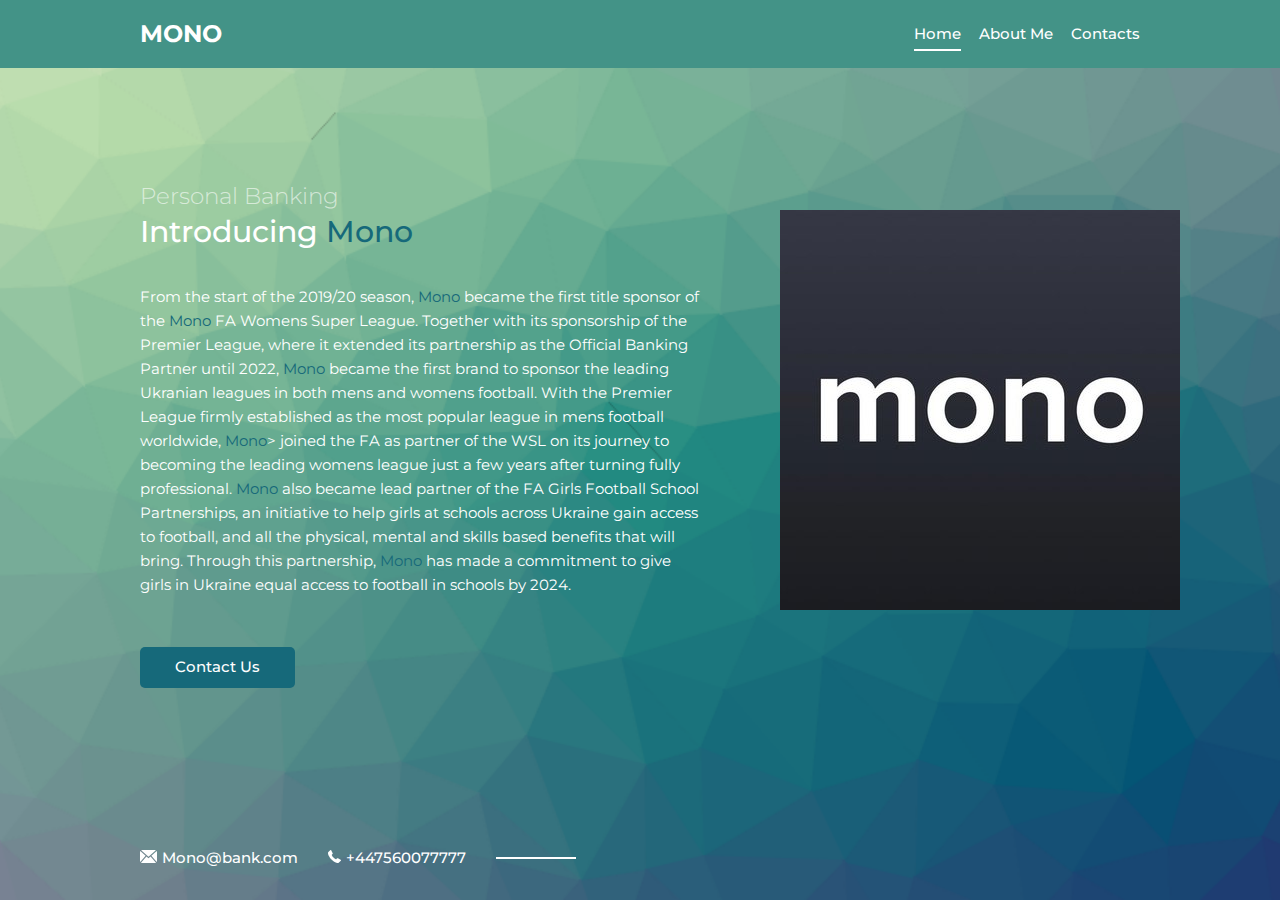
<file: index.html>
<!DOCTYPE html>
<html lang="en">
<head>
    <meta charset="UTF-8">
    <meta name="viewport" content="width=device-width, initial-scale=1">
    <link rel="preconnect" href="https://fonts.googleapis.com">
    <link rel="preconnect" href="https://fonts.gstatic.com" crossorigin>
    <link href="https://fonts.googleapis.com/css2?family=Montserrat:wght@300;400;500;700&display=swap" rel="stylesheet">    
    <link rel="stylesheet" href="css/style.css">
    <link rel="icon" type="image/png" href="img/favicon.png">
    <title>Mono</title>
</head>
<body>
    
    <div class="page">

        <!-- HEADER -->
        <header class="header">
            <div class="container"> 
                <div class="header-inner">
                    <div class="header-brand">
                    Mono
                    </div>

                    <div class="header-logo">
                        <img src="img/logo.svg" alt="logo">
                    </div>

                    <nav class="header-nav">
                        <a class="header-nav-link active" href="index.html">Home</a>
                        <a class="header-nav-link" href="about.html">About Me</a>
                        <a class="header-nav-link" href="contacts.html">Contacts</a>
                    </nav>
                </div>
            </div> <!-- /.CONTAINER -->
        </header>


        <div class="container">
            <main class="content">
                <div class="content-header">
                    <h2 class="subtitle">Personal Banking</h2>
                    <h1 class="title"> Introducing <span>Mono</span></h1>
                </div>
                <div class="text">
                    <p>From the start of the 2019/20 season, <span>Mono</span> became the first title sponsor of the <span>Mono</span> FA Womens Super League. Together with its sponsorship of the Premier League, where it extended its partnership as the Official Banking Partner until 2022, <span>Mono</span> became the first brand to sponsor the leading Ukranian leagues in both mens and womens football. With the Premier League firmly established as the most popular league in mens football worldwide, <span>Mono</span>> joined the FA as partner of the WSL on its journey to becoming the leading womens league just a few years after turning fully professional.

                    <span>Mono</span> also became lead partner of the FA Girls Football School Partnerships, an initiative to help girls at schools across Ukraine gain access to football, and all the physical, mental and skills based benefits that will bring. Through this partnership, <span>Mono</span> has made a commitment to give girls in Ukraine equal access to football in schools by 2024. </p>
                </div>
                <a class="btn" href="contacts.html">Contact Us</a>
            </main>  
        </div>

        <!-- FOOTER-->
        <footer class="footer">
            <div class="container">
                <div class="contacts">
                    <a class="contacts-link" href="mailto:Mono@bank.com">
                        <img class="contacts-icon" src="img/mail.svg" alt="">Mono@bank.com
                    </a>
                    <a class="contacts-link" href="tel:+447560077777">
                        <img class="contacts-icon" src="img/tel.svg" alt="">+447560077777
                    </a>
                </div>
            </div>
        </footer>

        <img class="knife" src="img/monobank-logos-idnjovyuth.jpeg" alt="">
    </div> <!-- /.PAGE -->

</body>
</html>
</file>
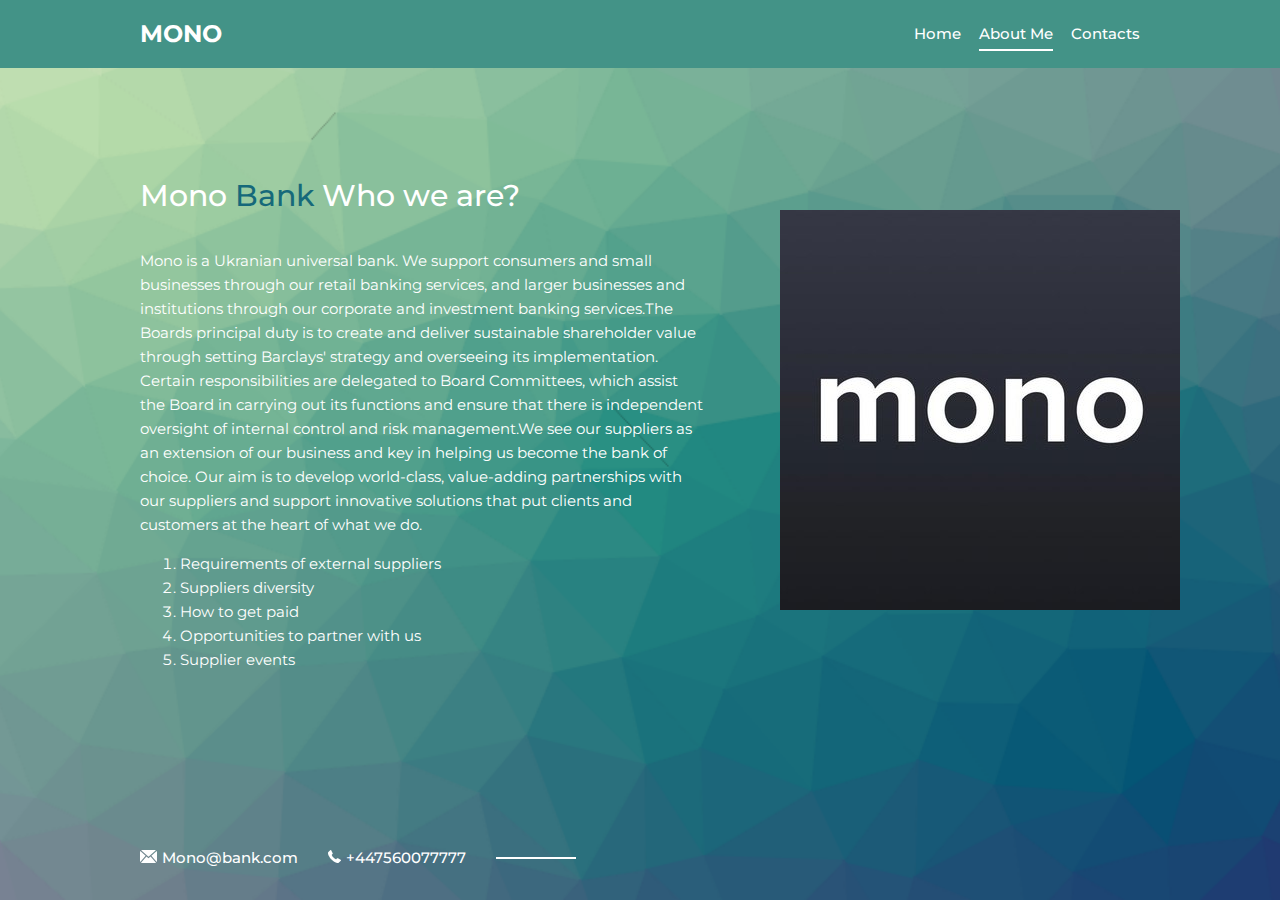
<file: about.html>
<!DOCTYPE html>
<html lang="en">
<head>
    <meta charset="UTF-8">
    <meta name="viewport" content="width=device-width, initial-scale=1">
    <link rel="preconnect" href="https://fonts.googleapis.com">
    <link rel="preconnect" href="https://fonts.gstatic.com" crossorigin>
    <link href="https://fonts.googleapis.com/css2?family=Montserrat:wght@300;400;500;700&display=swap" rel="stylesheet">    
    <link rel="stylesheet" href="css/style.css">
    <link rel="icon" type="image/png" href="img/favicon.png">
    <title>Mono</title>
</head>
<body>
    
    <div class="page">

        <!-- HEADER -->
        <header class="header">
            <div class="container"> 
                <div class="header-inner">
                    <div class="header-brand">
                    Mono
                    </div>
                    <div class="header-logo">
                        <img src="img/logo.svg" alt="">
                    </div>
                    <nav class="header-nav">
                        <a class="header-nav-link" href="index.html">Home</a>
                        <a class="header-nav-link active" href="about.html">About Me</a>
                        <a class="header-nav-link" href="contacts.html">Contacts</a>
                    </nav>
                </div>
            </div> <!-- /.CONTAINER -->
        </header>


        <div class="container">
            <main class="content">
                <div class="content-header">
                    <h1 class="title">Mono <span>Bank
                    </span> 
                    Who we are?</h1>
                </div>
                <div class="text">
                    <p>Mono is a Ukranian universal bank. 
                        We support consumers and small businesses through our retail banking services, 
                        and larger businesses and institutions through our corporate and investment banking services.The Boards principal duty is to create and deliver sustainable shareholder value through setting Barclays' strategy and overseeing its implementation.
                        Certain responsibilities are delegated to Board Committees, which assist the Board in carrying out its functions and ensure that there is independent oversight of internal control and risk management.We see our suppliers as an extension of our business and key in helping us become the bank of choice. Our aim is to develop world-class, value-adding partnerships with our suppliers and support innovative solutions that put clients and customers at the heart of what we do.
                        <ol>
                            <li>Requirements of external suppliers</li>
                            <li>Suppliers diversity</li>
                            <li>How to get paid</li>
                            <li>Opportunities to partner with us</li>
                            <li>Supplier events</li>
                        </ol>
                        </p>
                </div>
            </main>  
        </div>

        <!-- FOOTER-->
        <footer class="footer">
            <div class="container">
                <div class="contacts">
                    <a class="contacts-link" href="mailto:Mono@bank.com">
                        <img class="contacts-icon" src="img/mail.svg" alt="">Mono@bank.com
                    </a>
                    <a class="contacts-link" href="tel:+447560077777">
                        <img class="contacts-icon" src="img/tel.svg" alt="">+447560077777
                    </a>
                </div>
            </div>
        </footer>

        <img class="knife" src="img/monobank-logos-idnjovyuth.jpeg" alt="">
    </div> <!-- /.PAGE -->

</body>
</html>
</file>
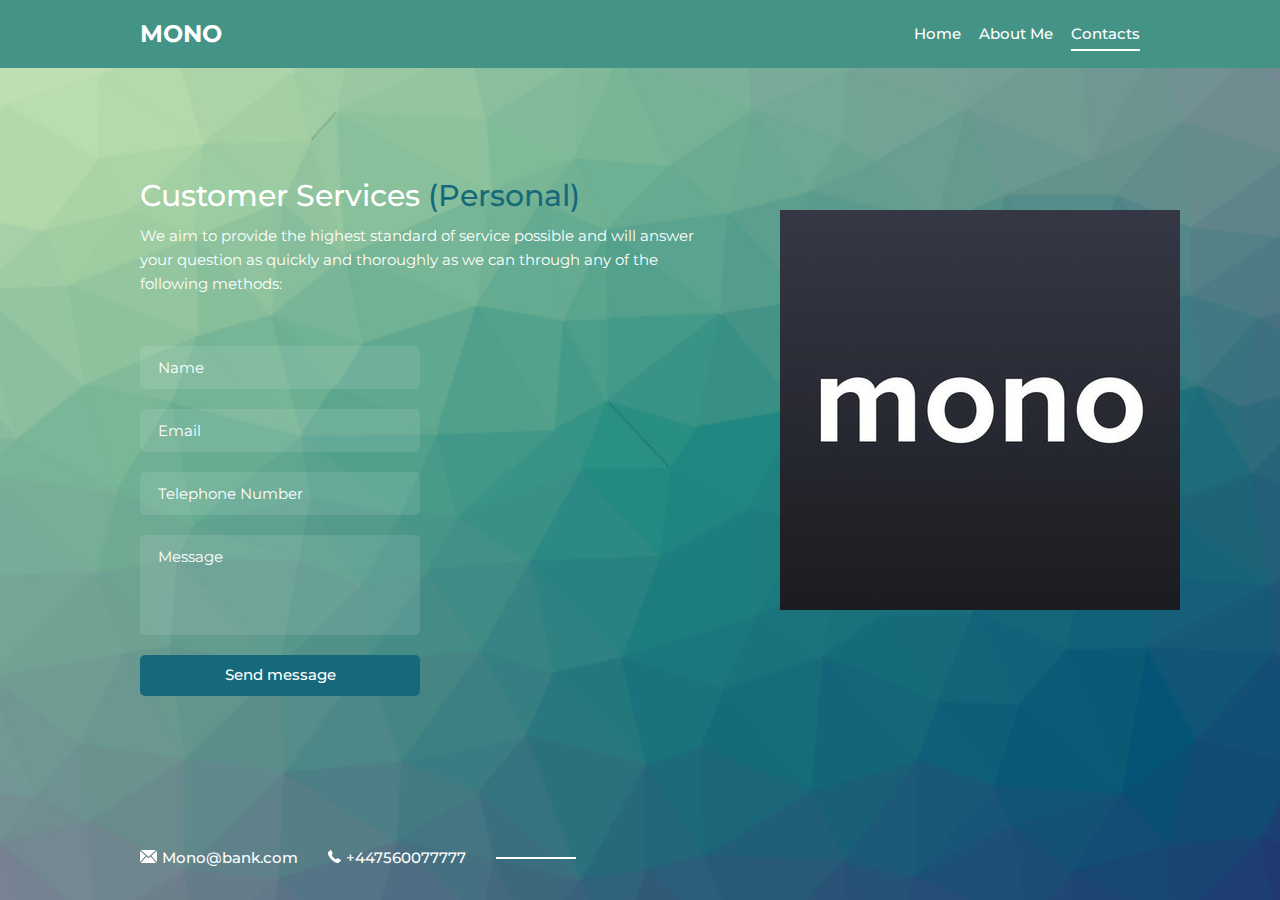
<file: contacts.html>
<!DOCTYPE html>
<html lang="en">
<head>
    <meta charset="UTF-8">
    <meta name="viewport" content="width=device-width, initial-scale=1">
    <link rel="preconnect" href="https://fonts.googleapis.com">
    <link rel="preconnect" href="https://fonts.gstatic.com" crossorigin>
    <link href="https://fonts.googleapis.com/css2?family=Montserrat:wght@300;400;500;700&display=swap" rel="stylesheet">    
    <link rel="stylesheet" href="css/style.css">
    <link rel="icon" type="image/png" href="img/favicon.png">

    <title>Mono</title>
</head>
<body>
    
    <div class="page">

        <!-- HEADER -->
        <header class="header">
            <div class="container"> 
                <div class="header-inner">
                    <div class="header-brand">
                    Mono
                    </div>

                    <div class="header-logo">
                        <img src="img/logo.svg" alt="">
                    </div>

                    <nav class="header-nav">
                        <a class="header-nav-link" href="index.html">Home</a>
                        <a class="header-nav-link" href="about.html">About Me</a>
                        <a class="header-nav-link active" href="contacts.html">Contacts</a>
                    </nav>
                </div>
            </div> <!-- /.CONTAINER -->
        </header>

        <!-- MAIN -->
        <div class="container">
            <main class="content">
                <div class="content-header">
                    <h1 class="title">Customer Services <span>(Personal)</span></h1>
                    <div class="text">
                    <p>We aim to provide the highest standard of service possible and will answer your question as quickly and thoroughly as we can through any of the following methods:</p>
                    </div>
                </div>

                <form class="form" action="/" method="post">
                    <div class="form-group">
                        <input class="input" type="text" name="name" placeholder="Name">
                    </div>
                    <div class="form-group">
                        <input class="input" type="email" name="email" placeholder="Email">
                    </div>
                    <div class="form-group">
                        <input class="input" type="tel" name="tel" placeholder="Telephone Number">
                    </div>
                    <div class="form-group">
                        <textarea class="textarea" name="text" placeholder="Message"></textarea>
                    </div>
                    <div class="form-group">
                        <button class="btn btn-full" type="submit">Send message</button>
                    </div>
                </form>
            </main>  
        </div>

        <!-- FOOTER-->
        <footer class="footer">
            <div class="container">
                <div class="contacts">
                    <a class="contacts-link" href="mailto:Mono@bank.com">
                        <img class="contacts-icon" src="img/mail.svg" alt="">Mono@bank.com
                    </a>
                    <a class="contacts-link" href="tel:+447560077777">
                        <img class="contacts-icon" src="img/tel.svg" alt="">+447560077777
                    </a>
                </div>
            </div>
        </footer>

        <img class="knife" src="img/monobank-logos-idnjovyuth.jpeg" alt="">
    </div> <!-- /.PAGE -->

</body>
</html>
</file>
<file: css/style.css>
html {
    font-size: 15px;
}
body {
    margin: 0;

    font-family: 'Montserrat', sans-serif;
    font-size: 1rem;
    line-height: 1.6;
}

*,
*::before,
*::after {
    box-sizing: border-box;
}

h1, h2, h3, h4, h5, h6 {
    margin: 0;
}

p{
    margin: 0 0 10px;
}

.container {
    width: 100%;
    max-width: 1030px;
    margin: 0 auto;
    padding: 0 1rem;
}


/* Page */

.page {
    width: 100%;
    height: 100vh;
    min-height: 770px;
    position: relative;

    background: black url("../img/bg.png") center no-repeat;
    background-size: cover;
    overflow: hidden;
}

/* header */

.header {
    padding: 1rem 0;
    margin-bottom: 110px;

    background: #439387;
}

.header-inner {
    display: flex;
    justify-content: space-between;
    align-items: center;
}

.header-brand {
    font-size: 1.6rem;
    color: white;
    text-transform: uppercase;
    font-weight: 700;
}
.header-logo img {
    display: block;
}

.header-nav {
    display: flex;
}
.header-nav-link {
    margin-left: 1.2rem;

    color: white;
    font-size: 1rem;
    font-weight: 500;
    text-decoration: none;

    transition: color .2s linear;
}
.header-nav-link:hover {
    color: rgb(121, 187, 246);
}

.header-nav-link.active {
    position: relative;
}
.header-nav-link.active::after {
    content: "";
    width: 100%;
    height: 2px;

    background-color: white;

    position: absolute;
    left: 0;
    bottom: -5px;
}

/* Content */

.content {
    height: 100%;
    width: 100%;
    max-width: 565px;
}
.content-header {
    margin-bottom: 35px;
}

.subtitle {
    font: 1.4rem;
    color: rgba(255, 255, 255, .6);
    font-weight: 300;
}
.title{
    margin-bottom: 10px;

    font-size: 2rem;
    color: white;
    font-weight: 500;
    line-height: 1.2;

}
.title span{
    color: #16697a;

}

.text {
margin-bottom: 50px;

    font-size: 1rem;
    color: white;

}
.text span {
    color: #16697a;
}


/* BTN */

.btn{
    display: inline-block;
    padding: 12px 35px;

    font-family: inherit;
    font-size: 1rem;
    line-height: 1.1;
    color: #fff;
    font-weight: 500;
    text-decoration: none;
    cursor: pointer;

    border: 0;
    background-color: #16697a;
    border-radius: 5px;

    transition: background .2s linear;
}
.btn:hover{
    background-color: #0468f3;
}

.btn-full {
    display: block;
    width: 100%;
}

/* Knife */

.knife{
    position: absolute;
    top: 210px;
    right: 100px;
}

/* FOOTER */

.footer {
    
    width: 100%;

    position: absolute;
    bottom: 30px;
    left: 0;
    color: white;
}

/* CONTACTS */

.contacts {
    display: flex;
    align-items: center;
}

.contacts-link {
    margin-right: 2rem;
    font-size: 1rem;
    color: white;
    text-decoration: none;
    font-weight: 500;
}
.contacts-link:last-child{
    margin-right: 0;
    position: relative;
}
.contacts-link:last-child:after{
    content: "";
    display: block;
    width: 80px;
    height: 2px;
    margin-left: 2rem;

    background-color: white;
    pointer-events: none;

    position: absolute;
    left: 100%;
    top: 11px;
}
.contacts-link:hover {
    text-decoration: underline;
}

.contacts-icon{
    margin-right: 5px;
}

/* Form */
.form {
    width: 100%;
    max-width: 280px;
}
.form-group{
    margin-bottom: 20px;
}

.input,
.textarea {
    padding: 12px 18px;
    display: block;
    width: 100%;

    font-family: inherit;
    font-size: 1rem;
    color: white;

    border: 0;
    background-color: rgba(255, 255, 255, .1);
    border-radius: 5px;
}

.textarea{
    height: 100px;
    resize: none;
}

.input::placeholder,
.textarea::placeholder{
    color: white;
}
</file>
